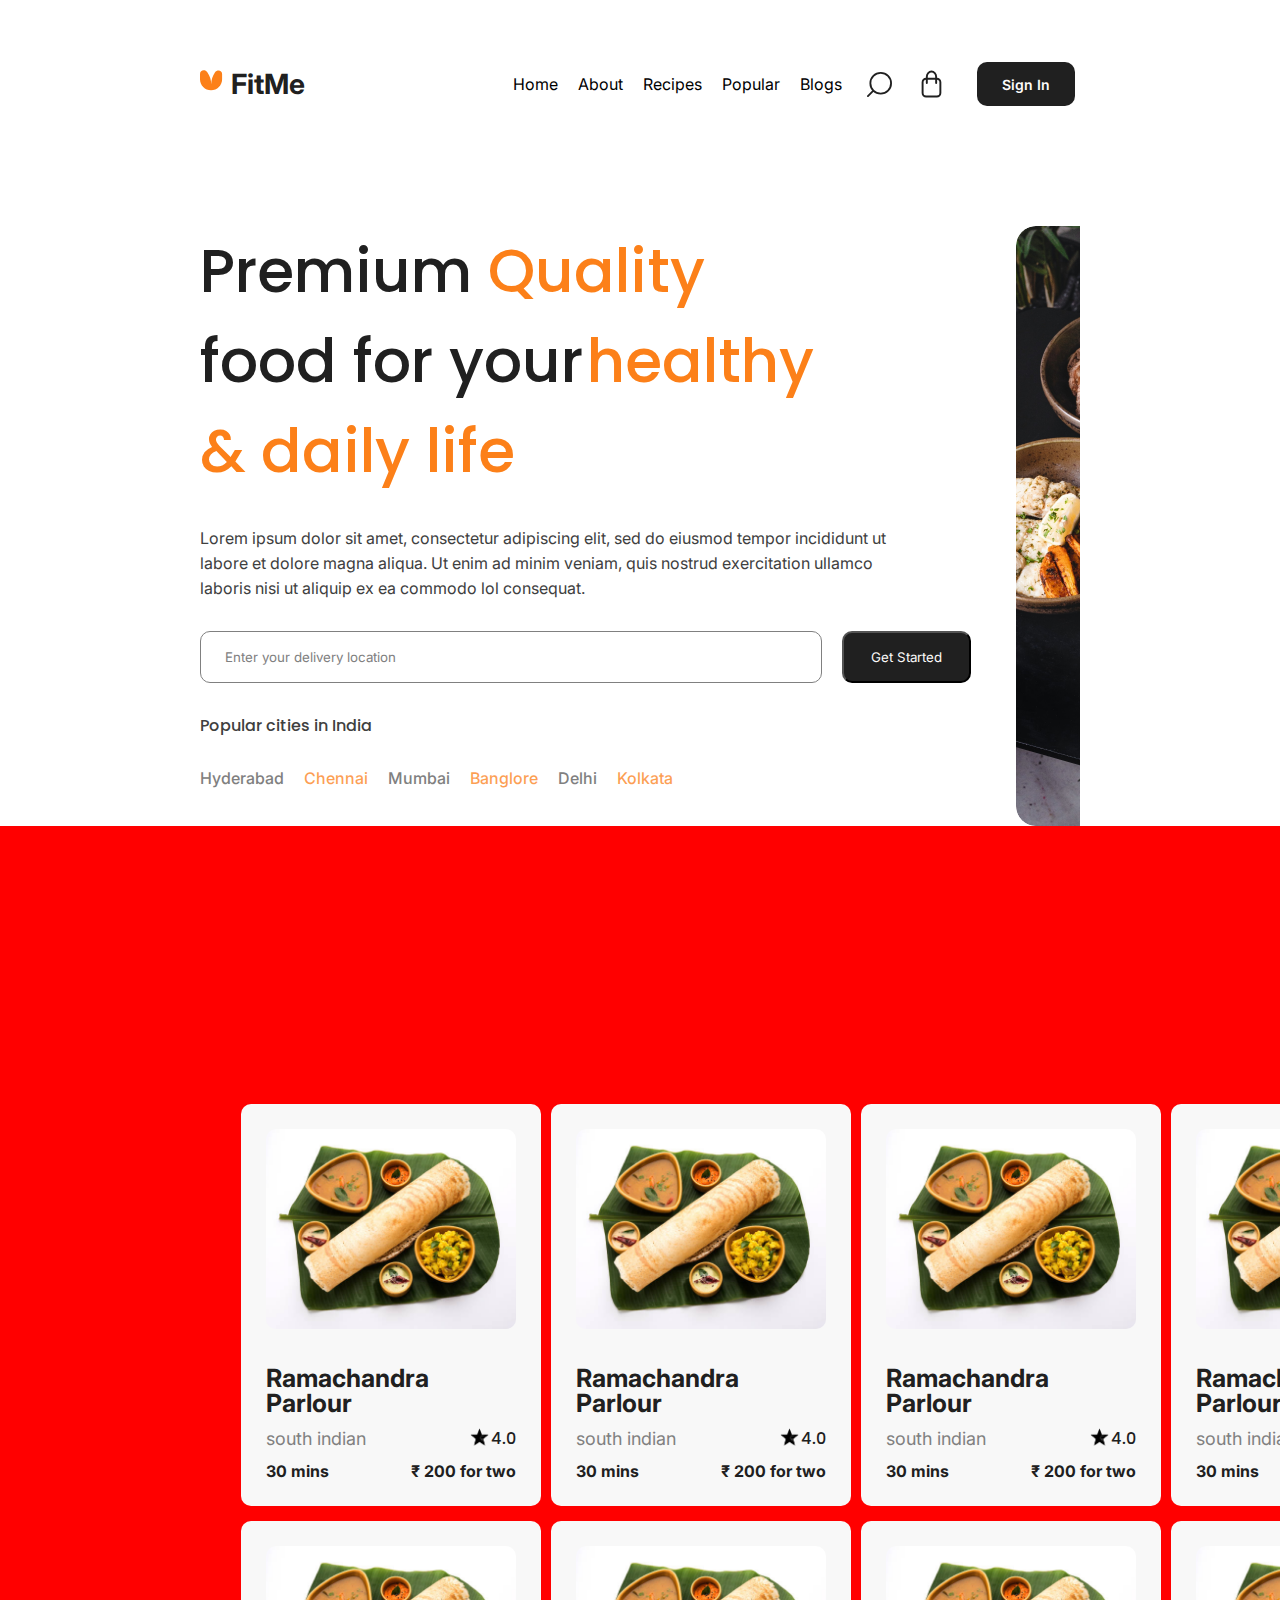
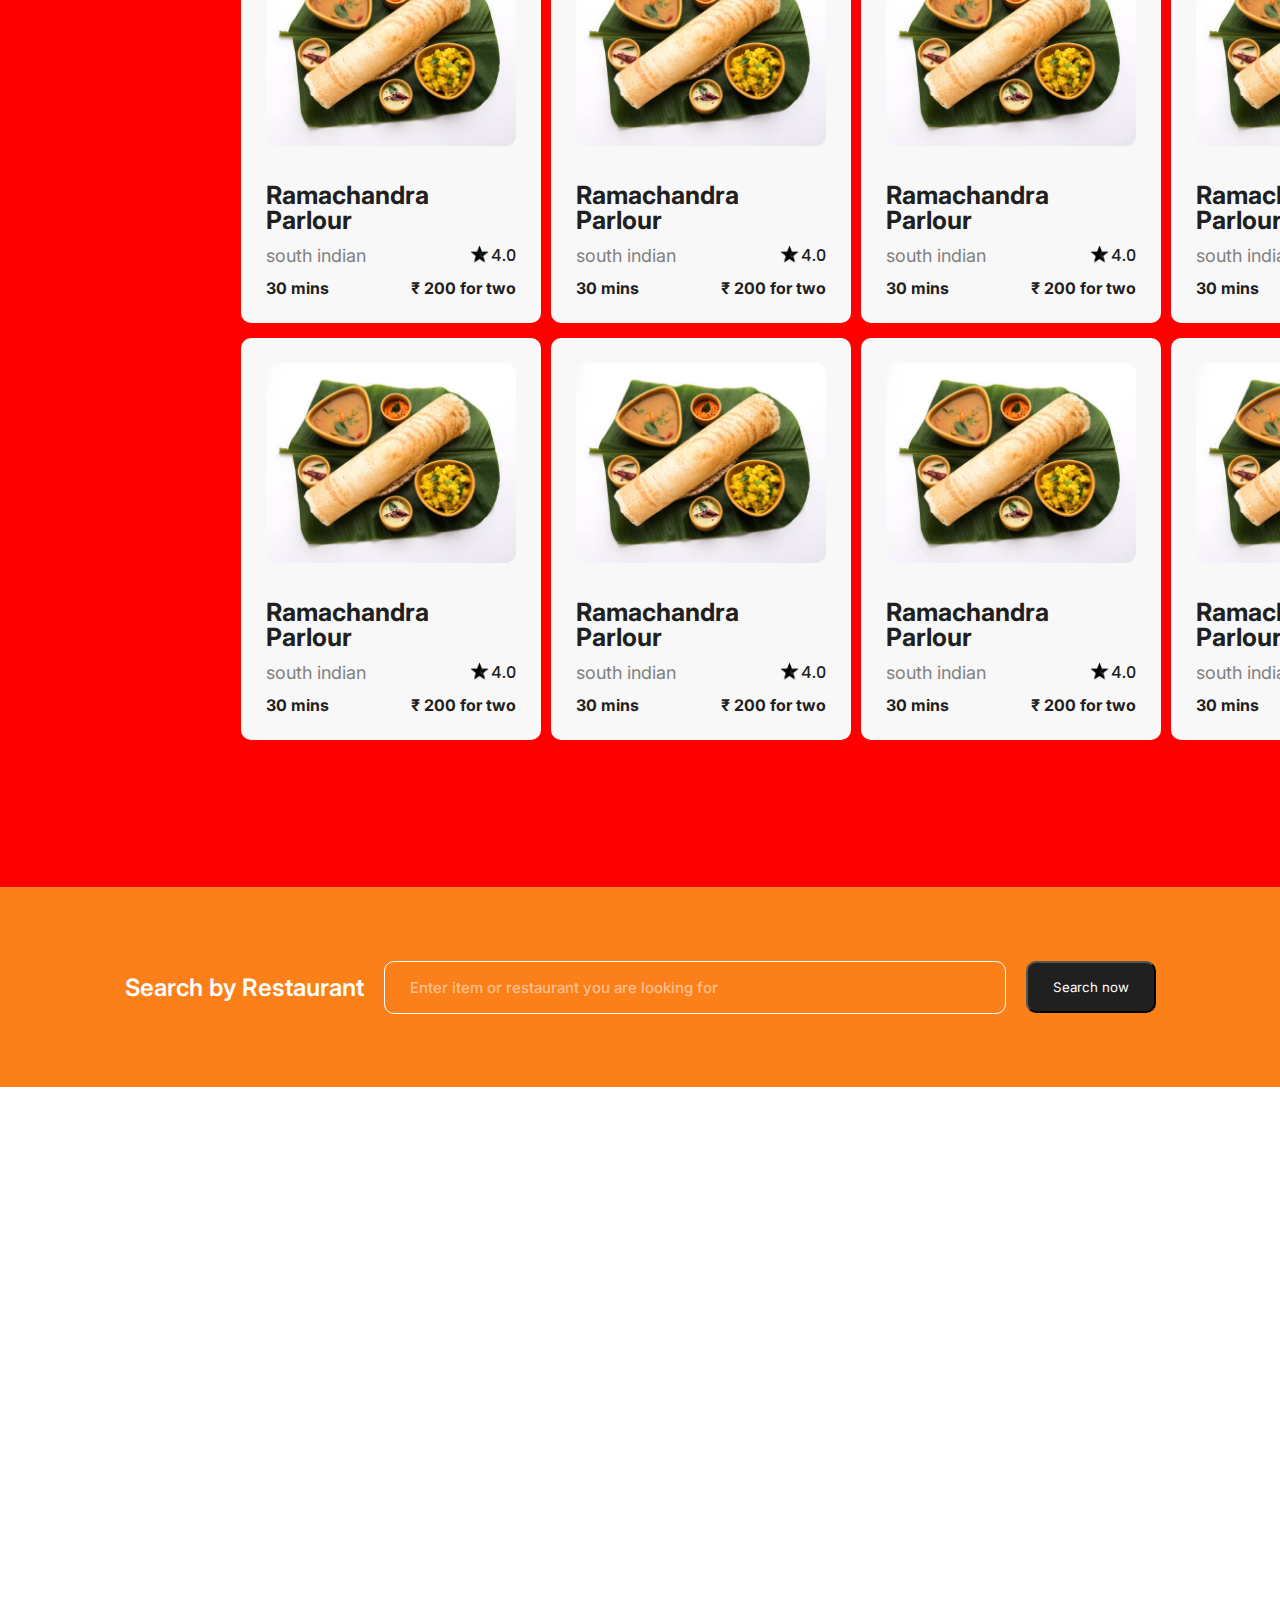
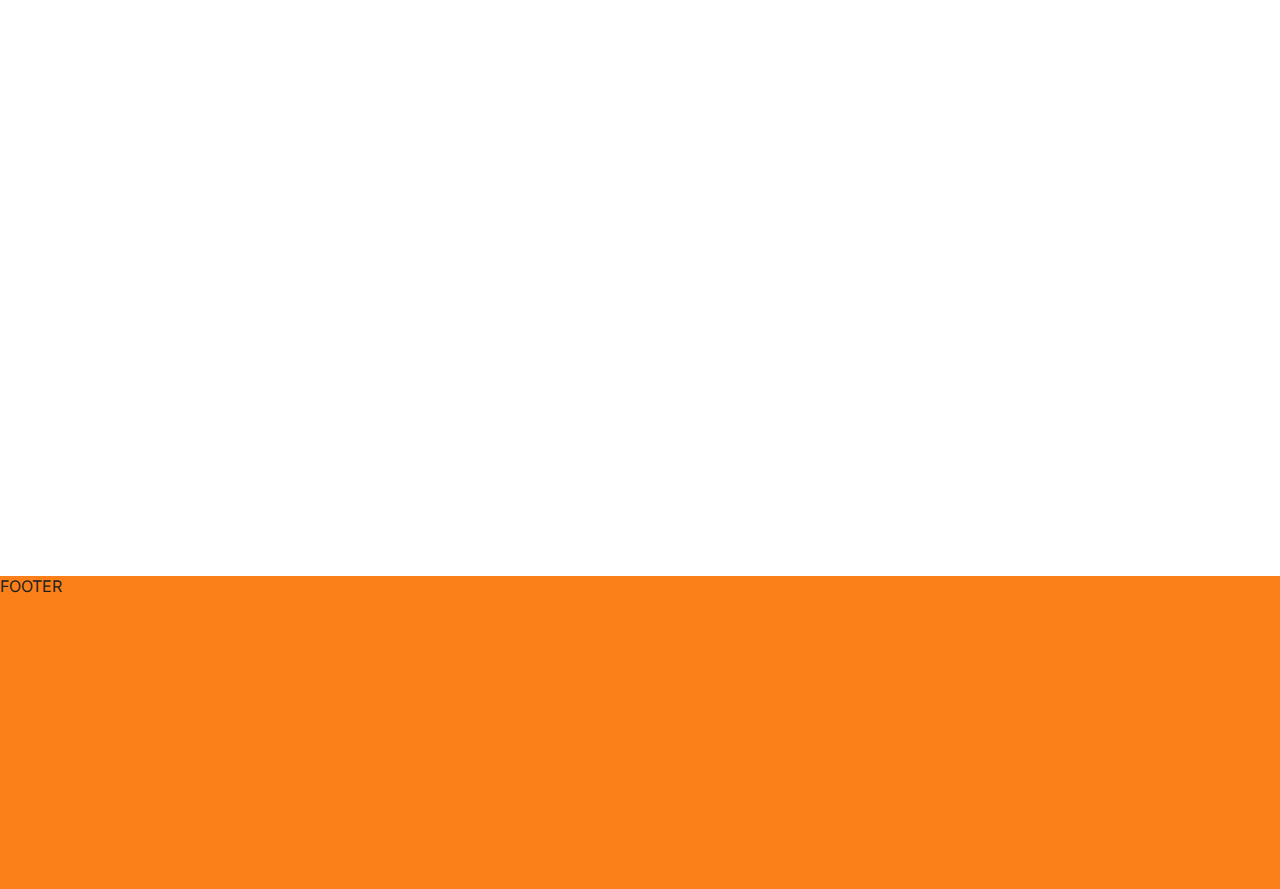
<file: landingpage.html>
<html lang="en">
<head>
    <meta charset="UTF-8">
    <meta name="viewport" content="width=device-width, initial-scale=1.0">
    <title>Document</title>
    <link rel="stylesheet" href="/landingpage.css"/>
</head>
<body>
    <div class="header">
            <div class="header-left">
                <img src="/img/logo.svg" alt="">
                <p>FitMe</p>
            </div>
            <div class="header-right">
                <p style="display: inline-block;">Home</p>
                <p style="display: inline-block;">About</p>
                <p style="display: inline-block;">Recipes</p>
                <p style="display: inline-block;">Popular</p>
                <p style="display: inline-block; margin-right: 25px;">Blogs</p>
                <img class="search-icon" src="/img/search.svg" alt="null">
                <img class="bag-icon" src="/img/Bag.svg" alt="null">

                <button class="signIn-button">Sign In</button>
            </div>
    </div>

    <div class="content">
        <div>
            <div class="main-content">
                <div class="content-left">
                    <p class="main-text" style="display: block;">Premium <span>Quality</span></p>
                    <p class="main-text">food for your</p>
                    <p class="main-text"><span>healthy</span></p>
                    <p class="main-text"><span>& daily life</span></p>
                    <p class="lorem" >Lorem ipsum dolor sit amet, consectetur adipiscing elit, sed do eiusmod tempor incididunt ut labore et dolore magna aliqua. Ut enim ad minim veniam, quis nostrud exercitation ullamco laboris nisi ut aliquip ex ea commodo lol consequat.</p>
                    <div class="buttons">
                        <button class="btn-left" >Enter your delivery location</button>
                        <button class="btn-right" >Get Started</button>
                    </div>
                    <p class="pop-cities">Popular cities in India</p>
                    <div class="cities" >
                        <p>Hyderabad</p>
                        <p style="color: rgba(252, 128, 25, 0.75);">Chennai</p>
                        <p>Mumbai</p>
                        <p style="color: rgba(252, 128, 25, 0.75);">Banglore</p>
                        <p>Delhi</p>
                        <p style="color: rgba(252, 128, 25, 0.75);" >Kolkata</p>
                    </div>
                </div>
                <div style="height: 600px; overflow:hidden ;">
                    <img style="margin-right: 30px; width: 315px;" src="img/left-main.png" alt="null">
                    <img style="width: 315px;"src="img/right-main.png" alt="null">
                </div>
            </div>
        </div>
    </div>
    






    
    <div class="card-section">
        <div class="mega-card">
            <div class="parent-flex">
                <div class="card">
                    <div class="card-photo-container">
                        <img src="/img/dosa.jpg" alt="null">
                    </div>
                    <div class="text-section">
                        <p class="card-title">Ramachandra Parlour</p>
                        <div class="card-desc-container">
                            <p class="card-desc">south indian</p>
                            <div style="padding: 0px; margin: 0; display: flex; justify-content: end;">
                                <img src="img/star.png" alt="null">
                                <p class="rating">4.0</p>
                            </div>
                        </div>

                    <div class="card-lower-desc">
                        <p style="display:inline-block ; text-align: start;">30 mins</p>
                        <p style="display:inline-block ; text-align: end;">&#8377 200 for two</p>
                    </div>
                    </div>
                </div>

                <div class="card">
                    <div class="card-photo-container">
                        <img src="/img/dosa.jpg" alt="null">
                    </div>
                    <div class="text-section">
                        <p class="card-title">Ramachandra Parlour</p>
                        <div class="card-desc-container">
                            <p class="card-desc">south indian</p>
                            <div style="padding: 0px; margin: 0; display: flex; justify-content: end;">
                                <img src="img/star.png" alt="null">
                                <p class="rating">4.0</p>
                            </div>
                        </div>

                    <div class="card-lower-desc">
                        <p style="display:inline-block ; text-align: start;">30 mins</p>
                        <p style="display:inline-block ; text-align: end;">&#8377 200 for two</p>
                    </div>
                    </div>
                </div>

                <div class="card">
                    <div class="card-photo-container">
                        <img src="/img/dosa.jpg" alt="null">
                    </div>
                    <div class="text-section">
                        <p class="card-title">Ramachandra Parlour</p>
                        <div class="card-desc-container">
                            <p class="card-desc">south indian</p>
                            <div style="padding: 0px; margin: 0; display: flex; justify-content: end;">
                                <img src="img/star.png" alt="null">
                                <p class="rating">4.0</p>
                            </div>
                        </div>

                    <div class="card-lower-desc">
                        <p style="display:inline-block ; text-align: start;">30 mins</p>
                        <p style="display:inline-block ; text-align: end;">&#8377 200 for two</p>
                    </div>
                    </div>
                </div>

                <div class="card">
                    <div class="card-photo-container">
                        <img src="/img/dosa.jpg" alt="null">
                    </div>
                    <div class="text-section">
                        <p class="card-title">Ramachandra Parlour</p>
                        <div class="card-desc-container">
                            <p class="card-desc">south indian</p>
                            <div style="padding: 0px; margin: 0; display: flex; justify-content: end;">
                                <img src="img/star.png" alt="null">
                                <p class="rating">4.0</p>
                            </div>
                        </div>

                    <div class="card-lower-desc">
                        <p style="display:inline-block ; text-align: start;">30 mins</p>
                        <p style="display:inline-block ; text-align: end;">&#8377 200 for two</p>
                    </div>
                    </div>
                </div>

                <div class="card">
                    <div class="card-photo-container">
                        <img src="/img/dosa.jpg" alt="null">
                    </div>
                    <div class="text-section">
                        <p class="card-title">Ramachandra Parlour</p>
                        <div class="card-desc-container">
                            <p class="card-desc">south indian</p>
                            <div style="padding: 0px; margin: 0; display: flex; justify-content: end;">
                                <img src="img/star.png" alt="null">
                                <p class="rating">4.0</p>
                            </div>
                        </div>

                    <div class="card-lower-desc">
                        <p style="display:inline-block ; text-align: start;">30 mins</p>
                        <p style="display:inline-block ; text-align: end;">&#8377 200 for two</p>
                    </div>
                    </div>
                </div>

                <div class="card">
                    <div class="card-photo-container">
                        <img src="/img/dosa.jpg" alt="null">
                    </div>
                    <div class="text-section">
                        <p class="card-title">Ramachandra Parlour</p>
                        <div class="card-desc-container">
                            <p class="card-desc">south indian</p>
                            <div style="padding: 0px; margin: 0; display: flex; justify-content: end;">
                                <img src="img/star.png" alt="null">
                                <p class="rating">4.0</p>
                            </div>
                        </div>

                    <div class="card-lower-desc">
                        <p style="display:inline-block ; text-align: start;">30 mins</p>
                        <p style="display:inline-block ; text-align: end;">&#8377 200 for two</p>
                    </div>
                    </div>
                </div>

            </div>

        </div>

        <div class="mega-card">
            <div class="parent-flex">
                <div class="card">
                    <div class="card-photo-container">
                        <img src="/img/dosa.jpg" alt="null">
                    </div>
                    <div class="text-section">
                        <p class="card-title">Ramachandra Parlour</p>
                        <div class="card-desc-container">
                            <p class="card-desc">south indian</p>
                            <div style="padding: 0px; margin: 0; display: flex; justify-content: end;">
                                <img src="img/star.png" alt="null">
                                <p class="rating">4.0</p>
                            </div>
                        </div>

                    <div class="card-lower-desc">
                        <p style="display:inline-block ; text-align: start;">30 mins</p>
                        <p style="display:inline-block ; text-align: end;">&#8377 200 for two</p>
                    </div>
                    </div>
                </div>

                <div class="card">
                    <div class="card-photo-container">
                        <img src="/img/dosa.jpg" alt="null">
                    </div>
                    <div class="text-section">
                        <p class="card-title">Ramachandra Parlour</p>
                        <div class="card-desc-container">
                            <p class="card-desc">south indian</p>
                            <div style="padding: 0px; margin: 0; display: flex; justify-content: end;">
                                <img src="img/star.png" alt="null">
                                <p class="rating">4.0</p>
                            </div>
                        </div>

                    <div class="card-lower-desc">
                        <p style="display:inline-block ; text-align: start;">30 mins</p>
                        <p style="display:inline-block ; text-align: end;">&#8377 200 for two</p>
                    </div>
                    </div>
                </div>

                <div class="card">
                    <div class="card-photo-container">
                        <img src="/img/dosa.jpg" alt="null">
                    </div>
                    <div class="text-section">
                        <p class="card-title">Ramachandra Parlour</p>
                        <div class="card-desc-container">
                            <p class="card-desc">south indian</p>
                            <div style="padding: 0px; margin: 0; display: flex; justify-content: end;">
                                <img src="img/star.png" alt="null">
                                <p class="rating">4.0</p>
                            </div>
                        </div>

                    <div class="card-lower-desc">
                        <p style="display:inline-block ; text-align: start;">30 mins</p>
                        <p style="display:inline-block ; text-align: end;">&#8377 200 for two</p>
                    </div>
                    </div>
                </div>

                <div class="card">
                    <div class="card-photo-container">
                        <img src="/img/dosa.jpg" alt="null">
                    </div>
                    <div class="text-section">
                        <p class="card-title">Ramachandra Parlour</p>
                        <div class="card-desc-container">
                            <p class="card-desc">south indian</p>
                            <div style="padding: 0px; margin: 0; display: flex; justify-content: end;">
                                <img src="img/star.png" alt="null">
                                <p class="rating">4.0</p>
                            </div>
                        </div>

                    <div class="card-lower-desc">
                        <p style="display:inline-block ; text-align: start;">30 mins</p>
                        <p style="display:inline-block ; text-align: end;">&#8377 200 for two</p>
                    </div>
                    </div>
                </div>

                <div class="card">
                    <div class="card-photo-container">
                        <img src="/img/dosa.jpg" alt="null">
                    </div>
                    <div class="text-section">
                        <p class="card-title">Ramachandra Parlour</p>
                        <div class="card-desc-container">
                            <p class="card-desc">south indian</p>
                            <div style="padding: 0px; margin: 0; display: flex; justify-content: end;">
                                <img src="img/star.png" alt="null">
                                <p class="rating">4.0</p>
                            </div>
                        </div>

                    <div class="card-lower-desc">
                        <p style="display:inline-block ; text-align: start;">30 mins</p>
                        <p style="display:inline-block ; text-align: end;">&#8377 200 for two</p>
                    </div>
                    </div>
                </div>

                <div class="card">
                    <div class="card-photo-container">
                        <img src="/img/dosa.jpg" alt="null">
                    </div>
                    <div class="text-section">
                        <p class="card-title">Ramachandra Parlour</p>
                        <div class="card-desc-container">
                            <p class="card-desc">south indian</p>
                            <div style="padding: 0px; margin: 0; display: flex; justify-content: end;">
                                <img src="img/star.png" alt="null">
                                <p class="rating">4.0</p>
                            </div>
                        </div>

                    <div class="card-lower-desc">
                        <p style="display:inline-block ; text-align: start;">30 mins</p>
                        <p style="display:inline-block ; text-align: end;">&#8377 200 for two</p>
                    </div>
                    </div>
                </div>

            </div>
            
        </div>
        
    </div>
    <div class="sbr">
        <p style="display: inline-block;">Search by Restaurant</p>
        <button class="left">Enter item or restaurant you are looking for</button>
        <button class="right">Search now</button>
    </div>
    
    
    
    
    
    <div class="footer">FOOTER</div>
</body>
</html>
</file>
<file: landingpage.css>
@import url('https://fonts.googleapis.com/css2?family=Inter:wght@100..900&display=swap');
@import url('https://fonts.googleapis.com/css2?family=Poppins:ital,wght@0,100;0,200;0,300;0,400;0,500;0,600;0,700;0,800;0,900;1,100;1,200;1,300;1,400;1,500;1,600;1,700;1,800;1,900&display=swap');
*{
    margin: 0;
    padding: 0;
    font-family: inter;
}

body{
    height: 4089px;
    position: relative;
}
.content{
    padding-top: 226px;
}
.header{
    width: 100%;
    background-color: white;
    display: flex;
    flex-direction: row;
    justify-content: space-between;
    align-items: center;
    padding-top: 60px;
    padding-bottom: 40px;
    position: fixed;
}

.header-right{
    padding-right: 200px;
    display: flex;
    flex-direction: row;
    align-items: center;
    justify-content: space-between;
}

.header-right p{
    margin-right: 20px;
}

.search-icon{
    width: 25px;
    height: 25px;
    margin-right: 25px;
}

.bag-icon{
    width: 30px;
    height: 30px;
    margin-right: 25px;
}

.signIn-button{
    display: flex;
    height: 33px;
    border: none;
    margin: 0px 5px;
    padding: 22px 25px;
    align-items: center;
    border-radius: 10px;
    background: #202020;
    color: #FDFBFA;
    font-size: 14px;
    font-weight: 600;
    line-height: normal;
}

.header-left{
    display: flex;
    align-items: center;
    padding-left: 200px;
    color: #202020;
    font-family: Poppins;
    font-size: 28px;
    font-style: normal;
    font-weight: 700;
    line-height: normal;
}
.header-left img{
    padding: 0;
    margin: 0;
    border-radius: 2px;
    width: 23px;
    padding-bottom: 7px;
    padding-right: 8px;
}
.header-left p{
    padding-top: 7px;
    padding-bottom: 7px;

}

.main-content{
    padding-left: 200px;
    padding-right: 200px;
    display: flex;
    justify-content: space-between;
    flex-wrap: nowrap;

}

.main-content img{
    border-radius: 20px;
}

.content-left{
    margin-right: 45px;
    width: 790px;    
}
.main-text{
    color: #202020;
    font-family: Poppins;
    font-size: 60px;
    font-style: normal;
    font-weight: 500;
    line-height: normal;
    display: inline-block;
}

.main-text span{
    color: #FC8019;
    font-family: Poppins;
    font-size: 60px;
    font-style: normal;
    font-weight: 500;
    line-height: normal;
}

.buttons{
    display: flex;
    flex-direction: row;
    margin-bottom:30px;
}

.lorem{
    color: #404040;
    font-family: Inter;
    font-size: 16px;
    font-style: normal;
    font-weight: 400;
    line-height: 25px; /* 156.25% */
    width: 712px;
    margin-bottom:30px;
    margin-top:30px;
}

.btn-left{
    display: flex;
    width: 622px;
    padding: 16px 24px;
    margin-right: 20px;
    align-items: center;
    gap: 10px;
    border-radius: 10px;
    border: 1px solid #808080;
    background-color: #FFFFFF;
    color: #808080;
}

.btn-right{
    display: flex;
    padding: 16px 2px;
    width: 129px;
    justify-content: center;
    align-items: center;
    gap: 10px;
    border-radius: 10px;
    background: #202020;
    color: #FDFBFA;
}

.pop-cities{
    color: #404040;
    font-family: Poppins;
    font-size: 16px;
    font-style: normal;
    font-weight: 500;
    line-height: normal;
    margin-bottom:30px;
}

.cities{
    display: flex;
    flex-direction: row;
    color: #808080;
    font-family: Poppins;
    font-size: 16px;
    font-style: normal;
    font-weight: 500;
    line-height: normal;
    gap: 20px;
}







.card-section{
    background-color: red;
    display: flex;
    justify-content: space-between;
    padding: 0px 236px;
    padding-top: 278px;
    padding-bottom: 132px;
}

.mega-header{
    color: #202020;
    display: inline-block;
    font-family: Poppins;
    font-size: 24px;
    font-style: normal;
    font-weight: 500;
    line-height: normal;
}

.mega-card{
    display: inline-block;
}

.parent-flex{
    display: flex;
    flex-wrap: wrap;
    width: 620px;
    justify-content: center;
} 

.card{
    display: flex;
    flex-direction: column;
    justify-content: space-between;
    margin:0px;
    margin-right: 5px;
    margin-left: 5px;
    margin-bottom: 15px;
    padding:25px;
    width:250px;
    height: 352px;
    background-color: #F8F8F8;
    color:#202020;
    font-family: Arial, Helvetica, sans-serif;
    border-radius: 10px;
}

.card-photo-container{
    display: flex;
    height:200px;
    overflow: hidden;
    align-items: center;
    justify-content: center;
    border-radius:10px;
}

.card img{
    height:100%;
}

.card-title{
    font-size: 25px;
    line-height: 25px;
    font-weight: bold;
    margin: 0px;
    height: 60px;
}

.card-desc{
    font-size: 18px;
    padding: 0px;
    margin: 0px;
    color: #808080;
    display: inline-block;

}

.card-desc-container img {
    filter: brightness(0);
    height: 18px;
    margin: 0px;
    padding: 2px;

}

.card-desc-container{
    display: flex;
    justify-content: space-between;
    align-items: center;
    /* display: grid;
    grid-template-columns: 1fr 118px;
    margin-bottom: 25px; */
}

.rating{
    color: #202020;
    font-family: Poppins;
    font-size: 16px;
    font-style: normal;
    font-weight: 500;
    line-height: normal;
}

.card-lower-desc{
    display: flex;
    align-items: center;
    justify-content: space-between;
    color: #202020;
    font-family: Poppins;
    font-size: 16px;
    font-style: normal;
    font-weight: 700;
    line-height: normal;
    padding-top: 10px;
}

.sbr{
    width: 100%;
    height: 200px;
    display: flex;
    gap: 20px;
    justify-content: center;
    align-items: center;
    background-color:#FC8019;
    color: #FFF;
    font-family: Poppins;
    font-size: 24px;
    font-style: normal;
    font-weight: 600;
    line-height: normal;
}

.left{
    display: flex;
    width: 622px;
    padding: 16px 25px;
    align-items: center;
    gap: 10px;
    border-radius: 10px;
    border: 1px solid #FFF;
    background-color: transparent;
    color: rgba(255, 255, 255, 0.50);
    font-size: 15px;
    font-style: normal;
    font-weight: 500;
    line-height: normal;
}

.right{
    display: flex;
    padding: 16px 25px;
    justify-content: center;
    align-items: center;
    gap: 10px;
    border-radius: 10px;
    background: #202020;
    color:white;
}
















.footer{
    position: absolute;
    bottom: 0px;
    left: 0px;
    right: 0px;
    color: #202020;
    background-color: #FC8019;
    width: 100%;
    height: 313px;
}
</file>
